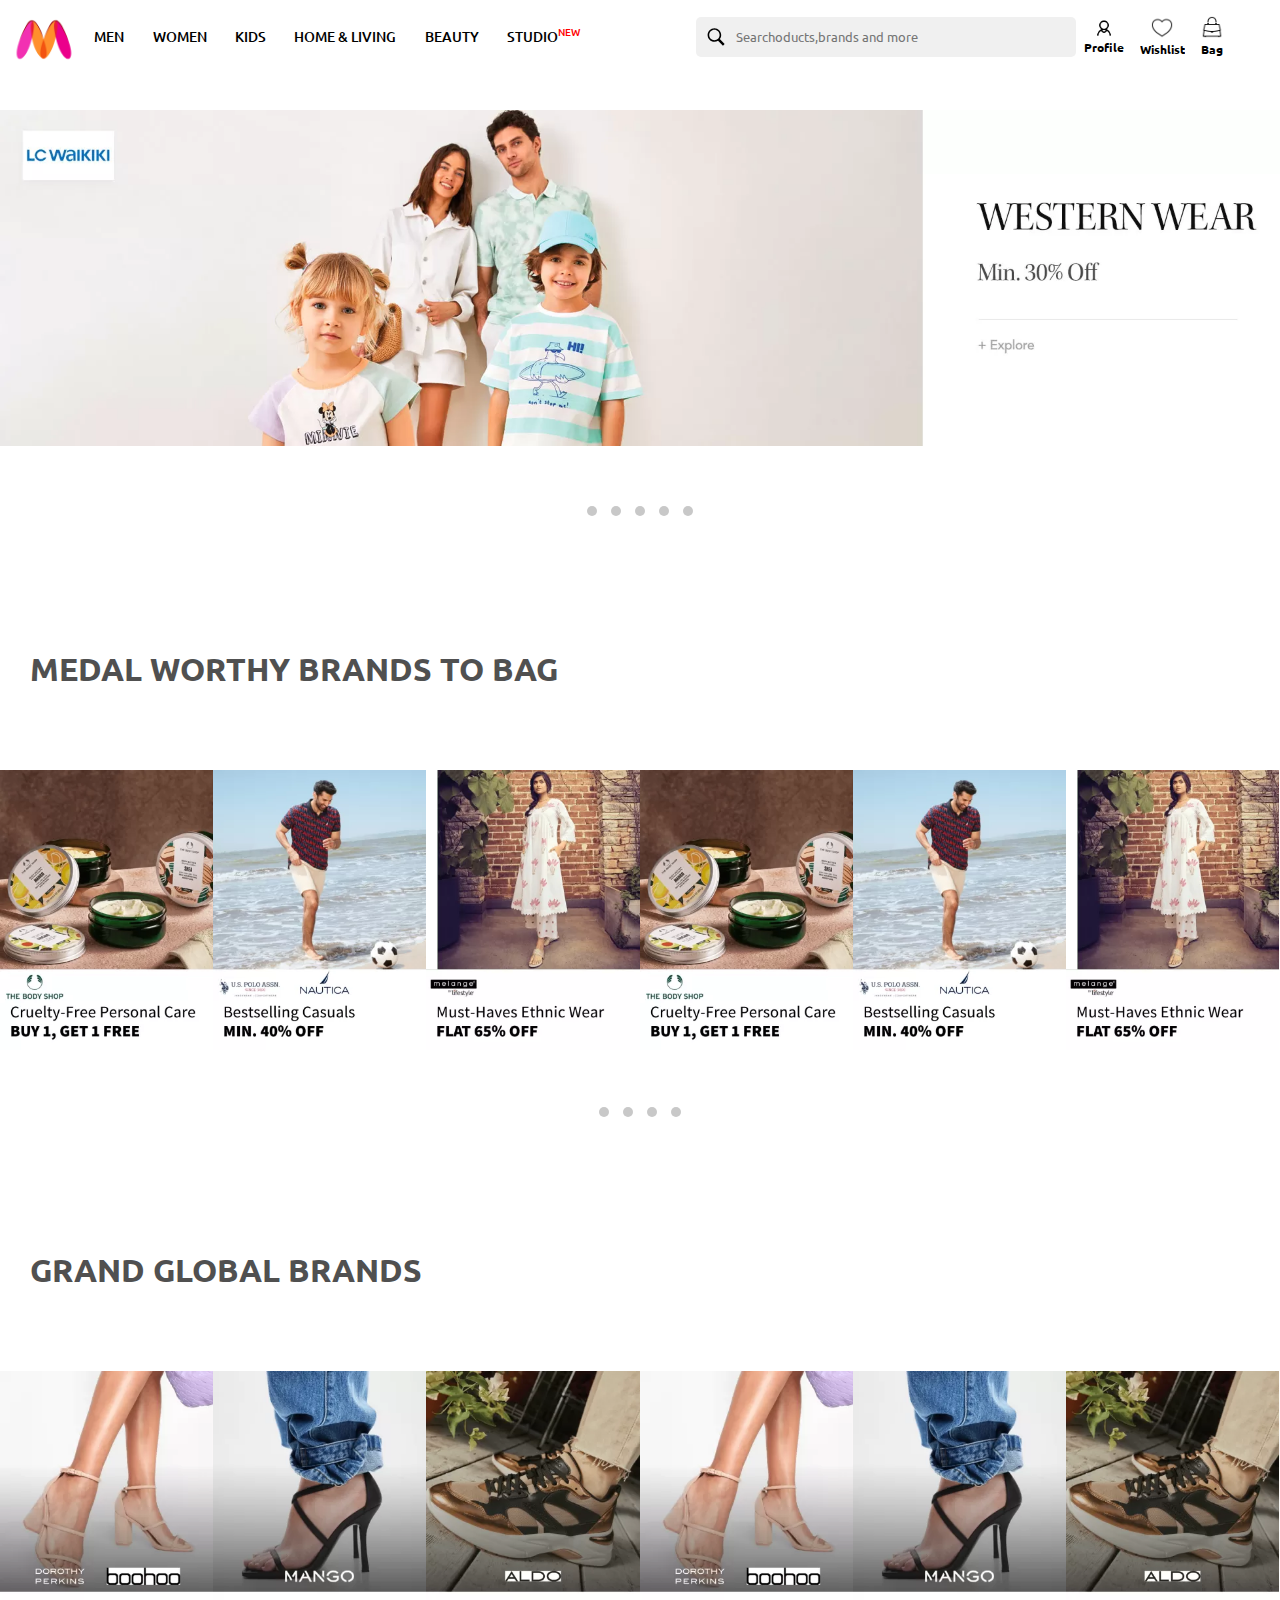
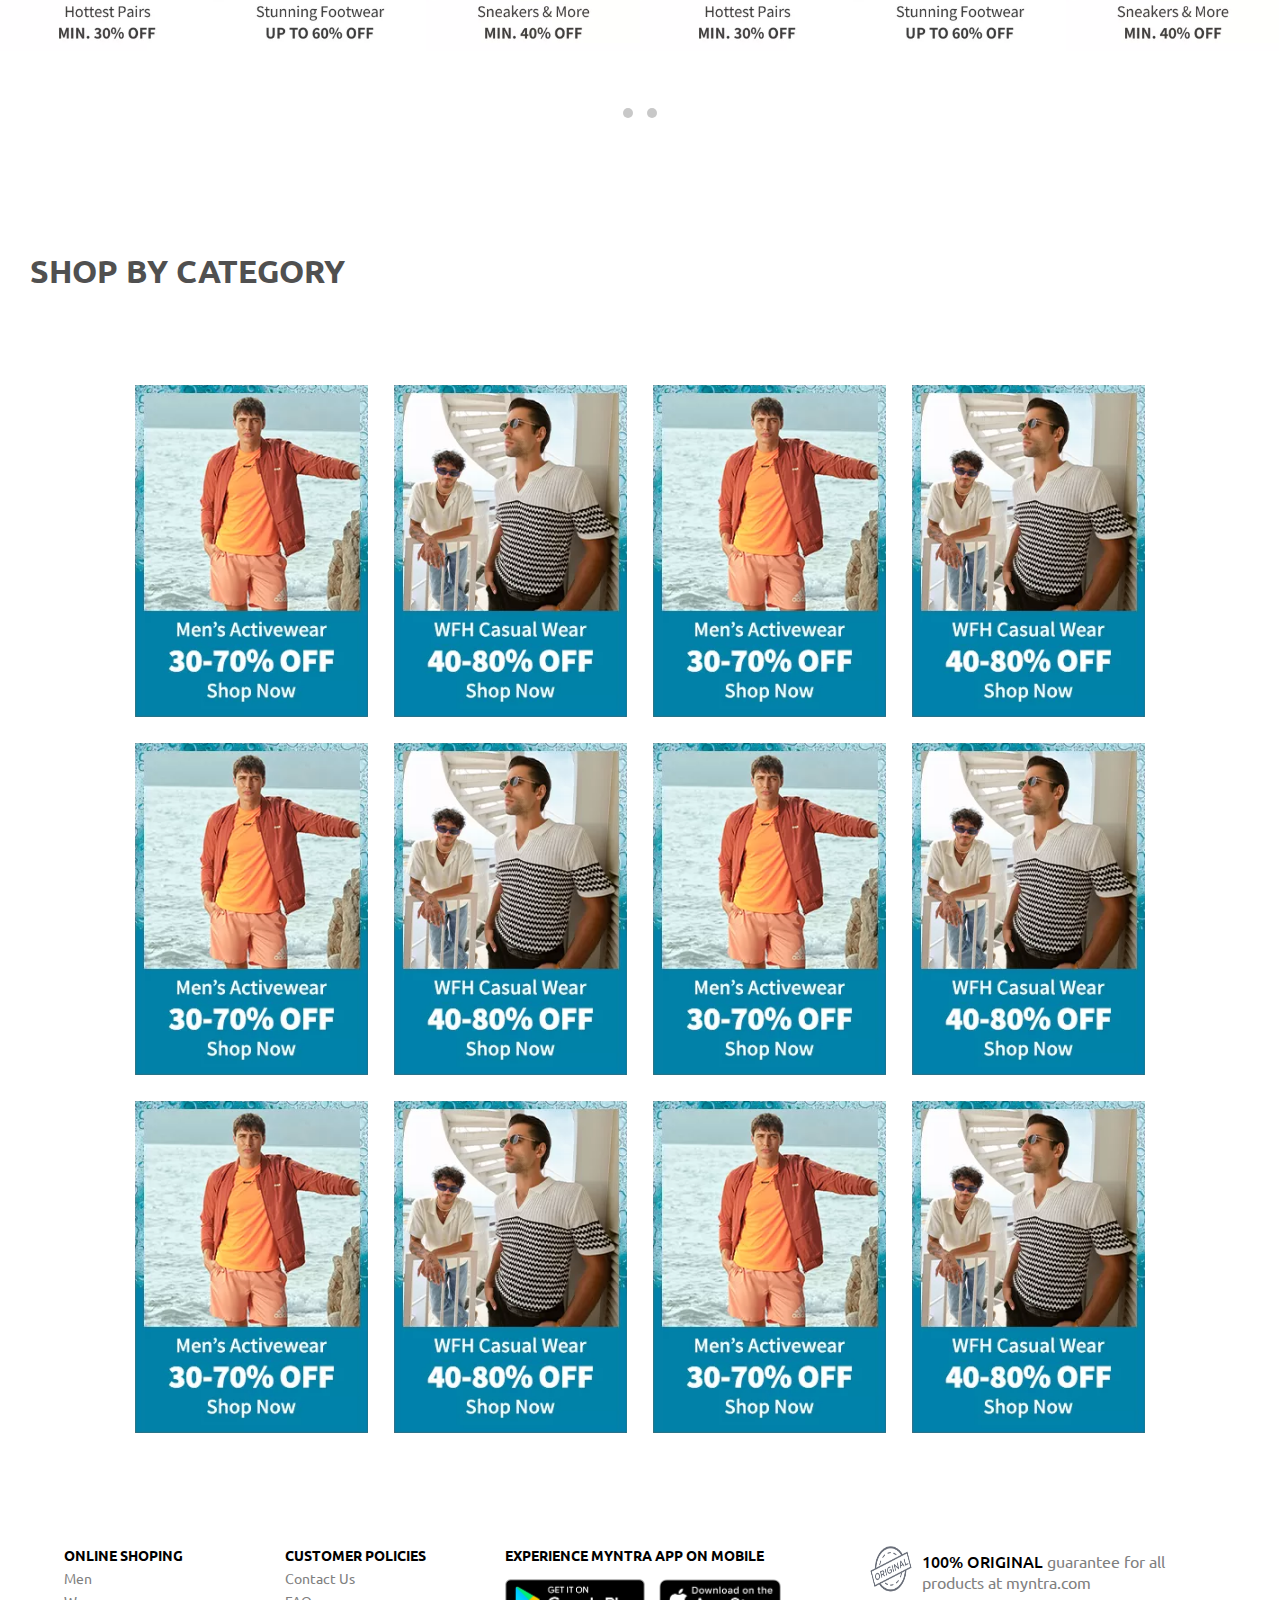
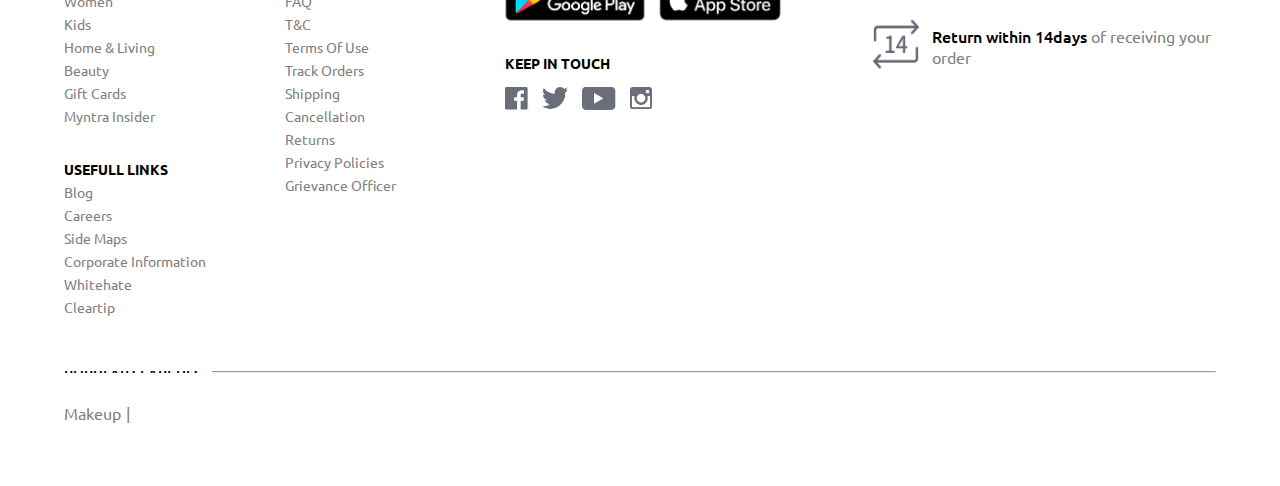
<file: index.html>
<!DOCTYPE html>
<html lang="en">

<head>
    <meta charset="UTF-8">
    <meta name="viewport" content="width=device-width, initial-scale=1.0">
    <title>Myntra</title>

    <link rel="icon" href="image/myntra_logo.webp">
    <link rel="stylesheet" href="css/style.css">
    <script src="scripts/script.js" defer></script>

</head>

<body>

    <header>

        <div id="opacity">
            <div onmouseout="navBtnHoverOut(1)" onmouseover="navBtnHover(1)" id="navBtnShow1" class="men">Men</div>
            <div onmouseout="navBtnHoverOut(2)" onmouseover="navBtnHover(2)" id="navBtnShow2" class="women">Women</div>
            <div onmouseout="navBtnHoverOut(3)" onmouseover="navBtnHover(3)" id="navBtnShow3" class="kids">Kids</div>
            <div onmouseout="navBtnHoverOut(4)" onmouseover="navBtnHover(4)" id="navBtnShow4" class="home">Home</div>
            <div onmouseout="navBtnHoverOut(5)" onmouseover="navBtnHover(5)" id="navBtnShow5" class="beauty">Beauty</div>
            <div onmouseout="navBtnHoverOut(6)" onmouseover="navBtnHover(6)" id="navBtnShow6" class="studio">Studio</div>
        </div>

        <nav>
            <div class="nav_container">

                <div class="nav_part1">
                    <a href="#" class="nav_logo"><img src="image/myntra_logo.webp" alt="myntra_logo" width="70px"></a>
                    <a onmouseout="navBtnHoverOut(1)" onmouseover="navBtnHover(1)" href="">MEN</a>
                    <a onmouseout="navBtnHoverOut(2)" onmouseover="navBtnHover(2)" href="">WOMEN</a>
                    <a onmouseout="navBtnHoverOut(3)" onmouseover="navBtnHover(3)" href="">KIDS</a>
                    <a onmouseout="navBtnHoverOut(4)" onmouseover="navBtnHover(4)" href="">HOME&nbsp;&&nbsp;LIVING</a>
                    <a onmouseout="navBtnHoverOut(5)" onmouseover="navBtnHover(5)" href="">BEAUTY</a>
                    <a onmouseout="navBtnHoverOut(6)" onmouseover="navBtnHover(6)" href="">STUDIO<sup
                            style="color: red; font-size: 10px;">NEW</sup></a>
                </div>

                <div class="nav_part2">

                    <div class="nav_part2_search">
                        <input class="nav_search" type="text" placeholder="Searchoducts,brands and more">
                        <span><img class="search_icon" width="20px" src="image/nav/icons8-search.svg" alt=" "></span>
                    </div>

                    <div class="nav_part2_uesr_info">
                        <div>
                            <img width="22px" src="image/nav/icons8-person-32.png" alt=" ">
                            <span>
                                <p>Profile</p>
                            </span>
                        </div>
                        <div>
                            <a href=""><img width="22px" src="image/nav/icons8-heart-50.png" alt=" "></a>
                            <span>
                                <p>Wishlist</p>
                            </span>
                        </div>
                        <div>
                            <a href=""><img width="22px" src="image/nav/icons8-bag-50.png" alt=" "></a>
                            <span>
                                <p>Bag</p>
                            </span>
                        </div>
                    </div>

                    <div class="nav_part2_more">
                        <span class="nav_part2_menu_btn" onclick="showMenu()"><img width="22px" src="image/nav/menu.svg"
                                alt=" "></span>
                        <span>
                            <p>Menu</p>
                        </span>
                    </div>
                </div>
            </div>
        </nav>
    </header>

    <main>
        <div class="start" style="width: 100%;"></div>

        <div class="ad_banner">

            <div class="ad_container">
                <img src="image/slide/first/slide1.webp" alt="Ad 1">
            </div>

            <div class="ad_btn_selector">
                <span class="slide_btn"></span>
                <span class="slide_btn"></span>
                <span class="slide_btn"></span>
                <span class="slide_btn"></span>
                <span class="slide_btn"></span>
            </div>


        </div>

        <div class="ad_bag">

            <div class="heading ad_bag_heading">
                <h1>MEDAL WORTHY BRANDS TO BAG</h1>
            </div>

            <div class="slide ad_bag_slide">
                <img src="image/fig_bag/fig1.webp" alt="bag">
                <img src="image/fig_bag/fig2.webp" alt="bag">
                <img src="image/fig_bag/fig3.webp" alt="bag">
                <img src="image/fig_bag/fig1.webp" alt="bag">
                <img src="image/fig_bag/fig2.webp" alt="bag">
                <img src="image/fig_bag/fig3.webp" alt="bag">
            </div>

            <div style="text-align: center;">
                <span class="slide_btn"></span>
                <span class="slide_btn"></span>
                <span class="slide_btn"></span>
                <span class="slide_btn"></span>
            </div>

        </div>

        <div class="ad_brands">
            <div class="heading ad_brands_heading">
                <h1>GRAND GLOBAL BRANDS</h1>
            </div>
            <div class="slide ad_brands_slide">
                <img src="image/fig_brands/brand1.webp" alt="bag">
                <img src="image/fig_brands/brand2.webp" alt="bag">
                <img src="image/fig_brands/brand3.webp" alt="bag">
                <img src="image/fig_brands/brand1.webp" alt="bag">
                <img src="image/fig_brands/brand2.webp" alt="bag">
                <img src="image/fig_brands/brand3.webp" alt="bag">
            </div>

            <div style="text-align: center;">
                <span class="slide_btn"></span>
                <span class="slide_btn"></span>
            </div>
        </div>

        <div class="category">

            <div class="heading category_heading">
                <h1>SHOP BY CATEGORY</h1>
            </div>

            <div class="category_slide">
                <img src="image/category/category1.png" alt="bag">
                <img src="image/category/category2.png" alt="bag">
                <img src="image/category/category1.png" alt="bag">
                <img src="image/category/category2.png" alt="bag">
                <img src="image/category/category1.png" alt="bag">
                <img src="image/category/category2.png" alt="bag">
                <img src="image/category/category1.png" alt="bag">
                <img src="image/category/category2.png" alt="bag">
                <img src="image/category/category1.png" alt="bag">
                <img src="image/category/category2.png" alt="bag">
                <img src="image/category/category1.png" alt="bag">
                <img src="image/category/category2.png" alt="bag">
            </div>

        </div>

    </main>

    <footer>
        <div class="footer_container">

            <div class="footer_nav">

                <div class="footer_nav_item column1">

                    <div class="column1_item1">
                        <span><a href="">ONLINE SHOPING</a></span>
                        <span><a href="">Men</a></span>
                        <span><a href="">Women</a></span>
                        <span><a href="">Kids</a></span>
                        <span><a href="">Home & Living</a></span>
                        <span><a href="">Beauty</a></span>
                        <span><a href="">Gift Cards</a></span>
                        <span><a href="">Myntra Insider</a></span>
                    </div>

                    <div class="column1_item2">
                        <span><a href="">USEFULL LINKS</a></span>
                        <span><a href="">Blog</a></span>
                        <span><a href="">Careers</a></span>
                        <span><a href="">Side Maps</a></span>
                        <span><a href="">Corporate Information</a></span>
                        <span><a href="">Whitehate</a></span>
                        <span><a href="">Cleartip</a></span>
                    </div>

                </div>


                <div class="footer_nav_item column2">
                    <span><a href="">CUSTOMER POLICIES</a></span>
                    <span><a href="">Contact Us</a></span>
                    <span><a href="">FAQ</a></span>
                    <span><a href="">T&C</a></span>
                    <span><a href="">Terms Of Use</a></span>
                    <span><a href="">Track Orders</a></span>
                    <span><a href="">Shipping</a></span>
                    <span><a href="">Cancellation</a></span>
                    <span><a href="">Returns</a></span>
                    <span><a href="">Privacy Policies</a></span>
                    <span><a href="">Grievance Officer</a></span>
                </div>


                <div class="footer_nav_item column3">

                    <span>EXPERIENCE MYNTRA APP ON MOBILE</span>

                    <div class="mobile_links">
                        <a href=""><img src="image/footer/google_play.png" alt="google"></a>
                        <a href=""><img src="image/footer/apple_store.png" alt="apple store"></a>
                    </div>

                    <span>KEEP IN TOUCH</span>

                    <div class="other_plateforms">
                        <a href=""><img height="25px" src="image/footer/facebook.png" alt="facebook"></a>
                        <a href=""><img height="25px" src="image/footer/twitter.png" alt="twitter"></a>
                        <a href=""><img height="25px" src="image/footer/youtube.png" alt="youtube"></a>
                        <a href=""><img height="25px" src="image/footer/insta.png" alt="insta"></a>
                    </div>
                </div>


                <div class="footer_nav_item column4">

                    <div class="column4_item column_original">
                        <img height="50px" src="image/footer/original.png" alt=" ">
                        <span><span>100% ORIGINAL</span> guarantee for all products at myntra.com</span>
                    </div>

                    <div class="column4_item column_return">
                        <img height="59px" src="image/footer/Return-Window-image.png" alt="">
                        <span><span>Return within 14days</span> of receiving your order</span>
                    </div>

                </div>
            </div>

            <div class="most_search">

                <div class="most_search_title">
                    <span>POPULAR SEARCHES</span>
                    <hr>
                </div>

                <div class="most_search_links">
                    <div class="most_search_links_item">
                        <a href="">Makeup</a><span>|</span>
                    </div>
                </div>
            </div>

        </div>

    </footer>

</body>

</html>
</file>
<file: css/style.css>
@import url("https://fonts.googleapis.com/css2?family=Ubuntu:ital,wght@0,300;0,400;0,500;0,700;1,300;1,400;1,500;1,700&display=swap");

* {
  margin: 0;
  padding: 0;
  font-family: Ubuntu;
  box-sizing: border-box;
  overflow-x: hidden;
}
body {
  width: 100%;
  min-height: 100vh;
  position: relative;
}

a {
  text-decoration: none;
  color: black;
}

.start {
  height: 60px;
}

/*-----------------------------------------------------------------------------------------------------------------*/
/*  HEADER */
/*-----------------------------------------------------------------------------------------------------------------*/
#opacity {
  display: none;
  position: absolute;
  background-color: rgb(128, 128, 128, 0.5);
  height: 100%;
  width: 100%;
}

.men,
.women,
.kids,
.home,
.beauty,
.studio {
  display: none;
  position: absolute;
  background-color: white;
  height: 500px;
  width: 90vw;
  top: 0;
  left: 5vw;
  box-shadow: 0 1px 5px gray;
  padding-top: 100px;
}

/*  Navigation */

nav {
  width: 100%;
  position: fixed;
  background-color: white;
}

.nav_container {
  display: flex;
  flex-direction: row;
  align-items: center;
  justify-content: space-between;
  width: 100%;
  padding-left: 10px;
  box-shadow: 2px 0 5px gray;
}
.nav_part1,
.nav_part2 {
  width: 45.99%;
  display: flex;
  flex-direction: row;
  align-items: flex-end;
}
.nav_container .nav_part1 a {
  text-decoration: none;
  color: black;
  font-weight: 500;
  font-size: 14px;
  border-bottom: 3px solid transparent;
  transition: 0.3s;
  text-align: center;
}
.nav_container .nav_part1 a:not(.nav_logo) {
  padding: 24px 3px;
  flex-grow: 1;
}

.nav_container a:nth-child(2):hover {
  border-bottom-color: #ee5f73;
}
.nav_container a:nth-child(3):hover {
  border-bottom-color: #fb56c1;
}
.nav_container a:nth-child(4):hover {
  border-bottom-color: #f26a10;
}
.nav_container a:nth-child(5):hover {
  border-bottom-color: #f2c210;
}
.nav_container a:nth-child(6):hover {
  border-bottom-color: #0db7af;
}
.nav_container a:nth-child(7):hover {
  border-bottom-color: #ff3f6c;
}

.nav_part2_search {
  width: 65%;
  position: relative;
}

.search_icon {
  position: absolute;
  top: 50%;
  left: 10px;
  transform: translate(0, -10px);
}

.nav_part2_search > input {
  width: 100%;
  height: 40px;
  padding: 0 0 0 40px;
  background-color: rgb(240, 240, 240);
  border: none;
  border-radius: 5px;
}

.nav_part2_uesr_info {
  display: flex;
  flex-direction: row;
}

.nav_part2_uesr_info > div {
  display: flex;
  flex-direction: column;
  justify-content: center;
  align-items: center;
  font-size: 12px;
  font-weight: 700;
  padding: 0 8px;
}

.nav_part2_more,
.nav_menu {
  display: none;
}

/*-----------------------------------------------------------------------------------------------------------------*/
/* MAIN */
/*-----------------------------------------------------------------------------------------------------------------*/

/* COMMAN STYLE  */

.slide_btn {
  display: inline-block;
  width: 10px;
  height: 10px;
  border: none;
  border-radius: 100%;
  background-color: rgb(200, 200, 200);
  margin: 0 5px;
}

.heading {
  color: rgb(80, 80, 80);
  padding: 30px;
}

.slide {
  display: flex;
  flex-direction: row;
  overflow: hidden;
}

.slide > img {
  width: 16.66%;
}
main div {
  margin-bottom: 50px;
}

/* AD BANNER */

.ad_banner {
  width: 100%;
}

.ad_banner .ad_container > img {
  width: 100%;
}

.ad_btn_selector {
  width: 100%;
  text-align: center;
}

/* MEDAL WORTHY BRANDS TO BAG  */

/* GRAND GLOBAL BRANDS */

/* SHOP BY CATEGORY */

.category_slide {
  width: 100%;
  display: flex;
  flex-wrap: wrap;
  text-align: center;
  justify-content: center;
}

.category_slide > img {
  width: 259px;
  padding: 1%;
}

/*-----------------------------------------------------------------------------------------------------------------*/
/* FOOTER */
/*-----------------------------------------------------------------------------------------------------------------*/

.footer_container {
  width: 90%;
  margin: auto;
}

.footer_container > div {
  margin-bottom: 50px;
}

.footer_nav {
  width: 100%;
  display: grid;
  grid-template-columns: auto auto auto 30%;
}

.footer_nav_item {
  text-align: start;
}

.footer_nav_item > span {
  display: block;
  font-size: 14px;
}

.column1 {
  display: flex;
  align-items: start;
  flex-direction: column;
}
.column1_item1 {
  margin-bottom: 30px;
}
.column1_item1 > span,
.column1_item2 > span {
  display: block;
  padding: 0 0 5px 0;
  font-size: 14px;
}
.column1_item1 > span > a,
.column1_item2 > span > a {
  color: grey;
}
.column1_item1 > span:nth-child(1) > a,
.column1_item2 > span:nth-child(1) > a {
  color: #000;
  font-weight: bold;
}

.column2 > span {
  padding: 0 0 5px 0;
}
.column2 > span > a {
  color: grey;
}
.column2 > span:nth-child(1) > a {
  color: #000;
  font-weight: bold;
}

.column3 > span {
  color: black;
  font-weight: bold;
  margin-bottom: 15px;
}
.column3 > div {
  margin-bottom: 30px;
}
.column3 .mobile_links > a {
  margin-right: 10px;
}
.column3 .other_plateforms > a {
  margin-right: 10px;
}
.column3 .mobile_links > a > img {
  height: 42px;
}

.column4 .column4_item {
  display: flex;
  flex-direction: row;
  align-items: center;
  justify-content: start;
  margin-bottom: 20px;
}
.column4 .column4_item > img {
  margin-right: 10px;
}
.column4 .column4_item > span {
  color: grey;
}
.column4 .column4_item > span > span {
  color: black;
  font-weight: 500;
}

.most_search .most_search_title {
  position: relative;
}
.most_search > div:nth-child(1) {
  margin-bottom: 30px;
}
.most_search .most_search_title > span {
  position: absolute;
  top: 0;
  bottom: 0;
  height: 14px;
  padding-right: 10px;
  background-color: white;
  font-size: 14px;
  font-weight: 500;
  transform: translate(0, -7px);
}
.most_search .most_search_links_item {
  display: inline-block;
  height: 30px;
}
.most_search .most_search_links_item > a,
.most_search .most_search_links_item > span {
  height: 50px;
  margin-right: 5px;
  color: grey;
}

/*-----------------------------------------------------------------------------------------------------------------*/
/*-----------------------------------------------------------------------------------------------------------------*/
/* MEDIA QUERIES */
/*-----------------------------------------------------------------------------------------------------------------*/
/*-----------------------------------------------------------------------------------------------------------------*/

@media screen and (max-width: 1199px) {
  /*----- HEADER -----*/

  /*  Navigation */

  .nav_part1 {
    width: 55.99%;
  }

  .nav_part2 {
    width: 45.99%;
  }

  /* SHOP BY CATEGORY */

  .category_slide > img {
    width: 200px;
    margin: 0 15px;
  }
}

@media screen and (max-width: 991px) {
  /*-----HEADER-----*/

  /*  Navigation */

  .nav_part1 {
    flex-grow: 3;
    display: flex;
    flex-direction: row;
    align-items: center;
    justify-content: start;
    padding: 0 5px;
  }
  .nav_container .nav_part1 a:not(.nav_logo) {
    flex-grow: 1;
  }
  .nav_part2 {
    flex-grow: 1;
    display: flex;
    width: fit-content;
    flex-direction: row;
    align-items: center;
    justify-content: end;
    padding: 0 5px;
  }

  .nav_part2_search {
    width: fit-content;
  }

  .nav_part2_search > input {
    width: 40px;
  }
  .nav_part2_uesr_info > div {
    padding: 0 15px;
  }

  /*-----MAIN-----*/

  /* COMMAN STYLE  */

  .slide > img {
    width: 24.99%;
  }

  /* MEDAL WORTHY BRANDS TO BAG  */

  /* GRAND GLOBAL BRANDS */

  /* SHOP BY CATEGORY */

  .category_slide > img {
    width: 200px;
    margin: 0 15px;
  }

  /*-----FOOTER----- */

  .footer_nav {
    grid-template-columns: auto auto 50%;
    grid-template-rows: auto auto;
    gap: 10px;
  }

  .column1 {
    grid-row: 1 / 3;
  }

  .column3 {
    grid-row-start: 1;
    grid-column-start: 3;
  }

  .column4 {
    grid-row-start: 2;
    grid-column-start: 3;
  }
}

@media screen and (max-width: 767px) {
  .start {
    height: 50px;
  }

  /*-----HEADER-----*/

  /*  Navigation */

  nav {
    width: 100%;
    position: fixed;
    background-color: white;
  }

  .nav_container {
    padding: 10px 0;
  }

  .nav_container a {
    padding: 0 5px;
  }

  .nav_part1 a:not(.nav_logo) {
    display: none;
  }

  .nav_logo {
    margin-left: 15px;
  }

  .nav_part2 {
    width: fit-content;
    justify-content: start;
    padding: 0 5px;
  }

  .nav_part2_search {
    width: fit-content;
  }

  .nav_part2_search > input {
    width: 40px;
  }

  .nav_part2_more,
  .nav_part2_uesr_info > div {
    padding: 0 15px;
  }

  .nav_part2_more {
    display: flex;
    align-items: center;
    flex-direction: column;
  }

  /*------MAIN-----*/

  /* COMMAN STYLE  */

  .slide > img {
    width: 33.33%;
  }

  /* AD BANNER */

  /* MEDAL WORTHY BRANDS TO BAG  */

  /* GRAND GLOBAL BRANDS */

  /* SHOP BY CATEGORY */

  .category_slide > img {
    width: 150px;
    margin: 0 15px;
  }

  /*-----FOOTER-----*/

  .footer_nav {
    grid-template-columns: 49.99% 49.99%;
    grid-template-rows: auto auto;
    gap: 10px;
  }

  .column1 {
    grid-row: 1 / 2;
  }

  .column3 {
    grid-row-start: 2;
    grid-column: 1 / 3;
  }

  .column4 {
    grid-row-start: 3;
    grid-column: 1 / 3;
  }

  .column3 .mobile_links > a > img {
    height: 39px;
  }
}

@media screen and (max-width: 599px) {
  .start {
    height: 50px;
  }

  /*-----------------------------------------------------------------------------------------------------------------*/
  /*  HEADER */
  /*-----------------------------------------------------------------------------------------------------------------*/

  /*  Navigation */
  .nav_container {
    padding: 10px 0;
  }

  .nav_container a {
    padding: 0 5px;
  }

  .nav_part1 a:not(.nav_logo) {
    display: none;
  }

  .nav_logo {
    margin-left: 15px;
  }

  .nav_part2 {
    width: fit-content;
    justify-content: start;
    padding: 0 5px;
  }

  .nav_part2_search {
    width: fit-content;
    position: relative;
  }

  .nav_part2_search > input {
    width: 40px;
  }

  .nav_part2_uesr_info {
    display: none;
  }
  .nav_part2_more {
    display: flex;
    flex-direction: column;
    justify-content: center;
    align-items: center;
    font-size: 12px;
    font-weight: 700;
    padding: 0 15px;
  }

  /*-----------------------------------------------------------------------------------------------------------------*/
  /* MAIN */
  /*-----------------------------------------------------------------------------------------------------------------*/

  /* COMMAN STYLE  */
  .heading {
    padding: 0 15px;
    font-size: 10px;
  }

  .slide > img {
    width: 49.99%;
  }

  /* AD BANNER */

  /* MEDAL WORTHY BRANDS TO BAG  */

  /* GRAND GLOBAL BRANDS */

  /* SHOP BY CATEGORY */

  .category_slide > img {
    width: 120px;
    padding: 0;
    margin: 5px 5px;
  }

  /*-----------------------------------------------------------------------------------------------------------------*/
  /* FOOTER */
  /*-----------------------------------------------------------------------------------------------------------------*/
  .footer_container .footer_nav {
    grid-template-columns: 49.99% 49.99%;
    grid-template-rows: auto auto auto;
    justify-content: center;
  }

  .column1 {
    grid-row: 1 / 2;
  }

  .column2 {
    grid-row-start: 1;
    grid-column: 2;
  }

  .column3 {
    grid-row-start: 2;
    grid-column: 1 / 3;
  }
  .column3 .mobile_links {
    width: 100%;
  }
  .column3 .mobile_links > a > img {
    height: 39px;
  }

  .column4 {
    grid-row-start: 3;
  }
}
</file>
